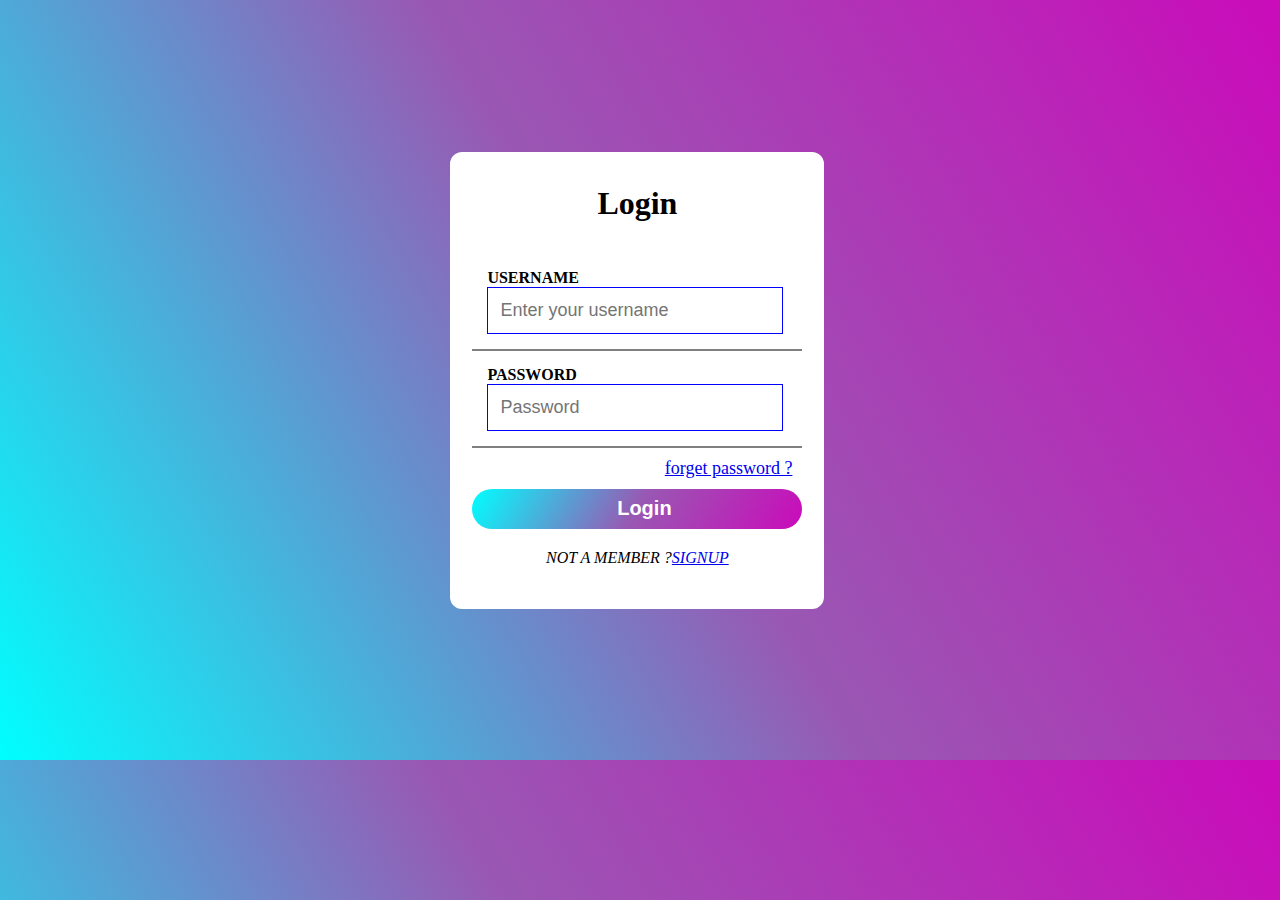
<file: 2/login page html.html>
<!DOCTYPE html>
<html lang="en" dir="ltr">
    <head>
        <meta charset="utf-8">
        <title>LOGIN PAGE</title>
        <link rel="stylesheet" type="text/css" href="style.css">
    </head>
    <body>
        <div class="center">
            <h1>Login</h1>
            <form method="post">
                <div class="txt_field">
                    <label>USERNAME</label>
                    <input type="text" placeholder="Enter your username">
                    
                </div>
                <div class="txt_field">
                    <label>PASSWORD</label>
                    <input type="password" placeholder="Password" required>
                </div>
                <div class="forget" ><a href="#">forget password ?</a></div>
                <div class="login">
                <input id="submit" type="submit" value="Login">
                </div>
                <div class="signup">
                    NOT A MEMBER ?<a href="#">SIGNUP</a>
                </div>
            </form>

        </div>
    </body>
</file>
<file: 2/style.css>
body{
    background-image:linear-gradient(60deg,aqua,rgb(153, 88, 179),rgb(202, 11, 186));
    overflow: hidden;
}

.center{
    background-color: white;
    border: 12px solid white;
    border-radius: 12px;
    margin-top:12%;
    margin-right:22%;
    margin-left: 35%;
    margin-bottom: 12%;
    width:350px;
    /* position:-ms-page; */

}

.center h1{
    font-weight: bold;
    font-size: xx-large;
    text-align: center;
}

.center form{
    padding:10px;
    padding-right: 10px;
    box-sizing: border-box;

}
.txt_field{
    padding: 15px;
    border-bottom: 2px solid grey;
}
.txt_field label{
    font-size:medium;
    /* font-variant:small-caps; */
    font-weight:bold;
}
.txt_field input{
    width:90%;
    font-size: large;
    padding:12px;
    border: 1px solid blue;
}

.forget{
    padding:10px;
    text-align: right;
    font-size:large;
}
.login{
    text-align: center;
}
.login input{
    width:100%;
    height: 40px;
    background-image:linear-gradient(120deg,aqua,rgb(153, 88, 179),rgb(202, 11, 186)) ;
    padding-left: 20px;
    font-size:20px;
    font-weight: bold;
    border: hidden;
    color: white;
    border-radius: 20px;

    
} 
.signup{
    text-align: center;
    font-style:italic;
    padding: 20px;

}
</file>
